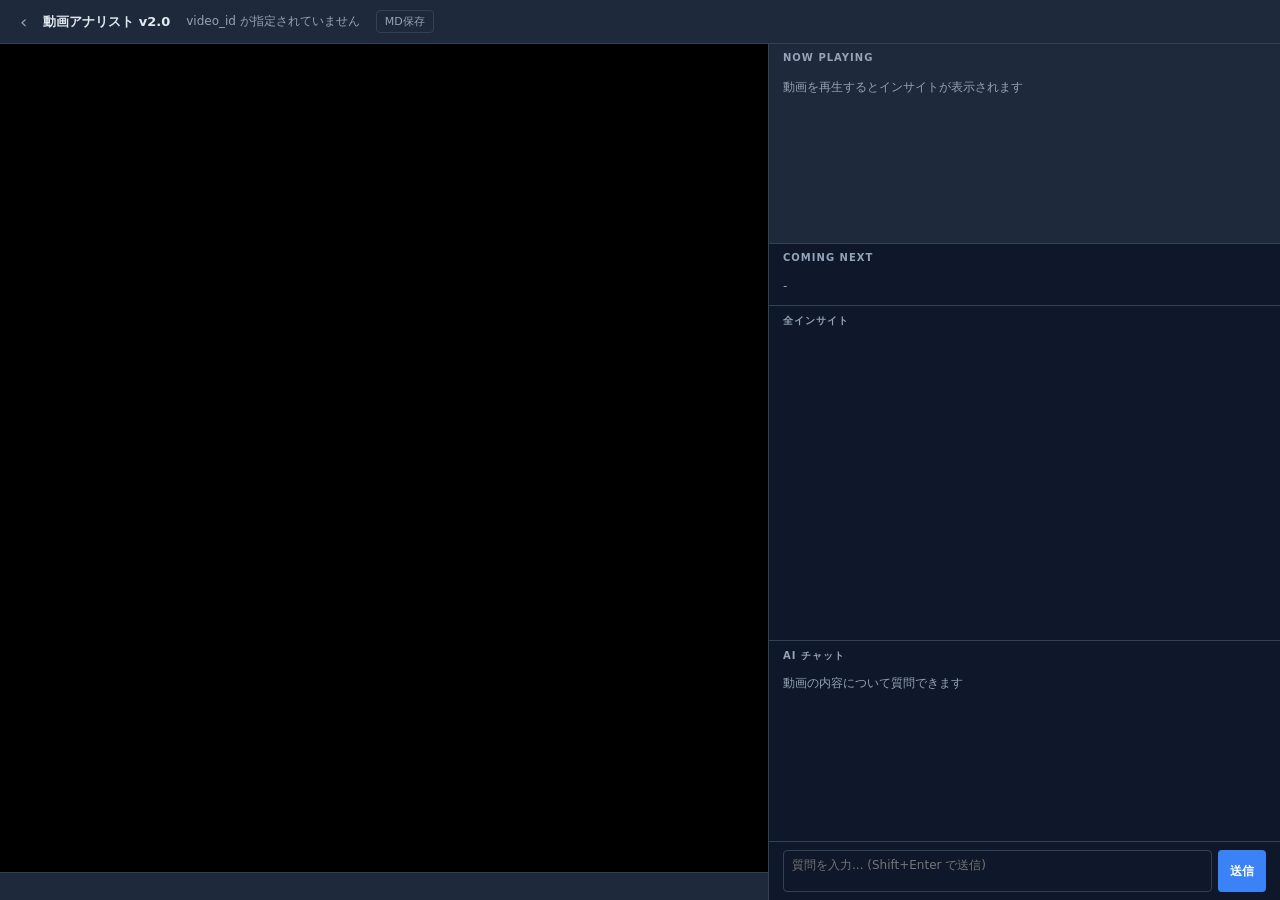
<file: static/player.html>
<!DOCTYPE html>
<html lang="ja">
<head>
  <meta charset="UTF-8">
  <meta name="viewport" content="width=device-width, initial-scale=1.0">
  <title>動画アナリスト</title>
  <link rel="stylesheet" href="/static/style.css">
</head>
<body>
  <header>
    <a href="/" style="color:var(--muted);text-decoration:none;font-size:18px;flex-shrink:0" title="一覧へ戻る">‹</a>
    <span class="app-title">動画アナリスト v2.0</span>
    <span id="summary-text" class="summary-text">読み込み中...</span>
    <a href="#" onclick="exportMd(event)"
       style="color:var(--muted);font-size:11px;text-decoration:none;flex-shrink:0;border:1px solid var(--border);padding:3px 8px;border-radius:4px;white-space:nowrap;">
      MD保存
    </a>
  </header>

  <div class="main">
    <!-- 左: 動画プレイヤー -->
    <div class="video-side">
      <div class="player-wrapper">
        <div id="player"></div>
      </div>
      <div class="marker-bar" id="marker-bar"></div>
    </div>

    <!-- 右: インサイトパネル -->
    <div class="insight-side">
      <div class="now-playing">
        <div class="section-label">NOW PLAYING</div>
        <div id="current-insight">
          <div class="placeholder">動画を再生するとインサイトが表示されます</div>
        </div>
      </div>

      <div class="coming-next">
        <div class="section-label">COMING NEXT</div>
        <div id="next-insight">
          <div class="placeholder">-</div>
        </div>
      </div>

      <div class="insight-list-wrapper">
        <div class="section-label">全インサイト</div>
        <div id="insight-list"></div>
      </div>

      <!-- Chat panel -->
      <div class="chat-panel">
        <div class="section-label">AI チャット</div>
        <div class="chat-messages" id="chat-messages">
          <div class="chat-placeholder">動画の内容について質問できます</div>
        </div>
        <div class="chat-input-row">
          <textarea class="chat-input" id="chat-input" rows="2"
                    placeholder="質問を入力... (Shift+Enter で送信)"></textarea>
          <button class="chat-send-btn" id="chat-send-btn" onclick="sendChat()">送信</button>
        </div>
      </div>
    </div>
  </div>

  <script src="/static/app.js"></script>
  <script src="https://www.youtube.com/iframe_api"></script>
</body>
</html>
</file>
<file: static/style.css>
*, *::before, *::after { box-sizing: border-box; margin: 0; padding: 0; }

:root {
  --bg:             #0f172a;
  --surface:        #1e293b;
  --border:         #334155;
  --text:           #e2e8f0;
  --muted:          #94a3b8;
  --fact:           #60a5fa;
  --interpretation: #34d399;
  --issue:          #fbbf24;
  --advice:         #a78bfa;
}

body {
  background: var(--bg);
  color: var(--text);
  font-family: 'Segoe UI', system-ui, sans-serif;
  height: 100vh;
  display: flex;
  flex-direction: column;
  overflow: hidden;
  font-size: 13px;
}

/* Header */
header {
  display: flex;
  align-items: center;
  gap: 16px;
  padding: 10px 20px;
  background: var(--surface);
  border-bottom: 1px solid var(--border);
  flex-shrink: 0;
}
.app-title { font-weight: 700; font-size: 13px; white-space: nowrap; }
.summary-text {
  color: var(--muted);
  font-size: 12px;
  overflow: hidden;
  text-overflow: ellipsis;
  white-space: nowrap;
}

/* Layout */
.main { display: flex; flex: 1; overflow: hidden; }

/* Video side */
.video-side {
  width: 60%;
  flex-shrink: 0;
  display: flex;
  flex-direction: column;
  background: #000;
}
.player-wrapper { flex: 1; position: relative; }
#player { position: absolute; inset: 0; width: 100%; height: 100%; }

/* Marker bar */
.marker-bar {
  height: 28px;
  background: var(--surface);
  border-top: 1px solid var(--border);
  position: relative;
  flex-shrink: 0;
}
.marker {
  position: absolute;
  top: 50%;
  transform: translate(-50%, -50%);
  width: 9px;
  height: 9px;
  border-radius: 50%;
  cursor: pointer;
  transition: transform 0.1s;
}
.marker:hover { transform: translate(-50%, -50%) scale(2); }
.marker-fact           { background: var(--fact); }
.marker-interpretation { background: var(--interpretation); }
.marker-issue          { background: var(--issue); }
.marker-advice         { background: var(--advice); }

/* Insight side */
.insight-side {
  width: 40%;
  display: flex;
  flex-direction: column;
  border-left: 1px solid var(--border);
  overflow: hidden;
}

.section-label {
  font-size: 10px;
  font-weight: 700;
  letter-spacing: 0.1em;
  text-transform: uppercase;
  color: var(--muted);
  padding: 8px 14px 4px;
}

.placeholder { padding: 12px 14px; color: var(--muted); font-size: 12px; }

/* Now Playing */
.now-playing {
  background: var(--surface);
  border-bottom: 1px solid var(--border);
  flex-shrink: 0;
  min-height: 200px;
}

/* Insight card */
.insight-card { padding: 10px 14px; }
.card-header {
  display: flex;
  align-items: center;
  gap: 8px;
  margin-bottom: 5px;
}
.badge {
  font-size: 10px;
  font-weight: 700;
  padding: 2px 6px;
  border-radius: 3px;
  text-transform: uppercase;
}
.badge-fact           { background: rgba(96,165,250,.18); color: var(--fact); }
.badge-interpretation { background: rgba(52,211,153,.18); color: var(--interpretation); }
.badge-issue          { background: rgba(251,191,36,.18);  color: var(--issue); }
.badge-advice         { background: rgba(167,139,250,.18); color: var(--advice); }

.card-time  { font-size: 11px; color: var(--muted); font-family: monospace; }
.card-title { font-weight: 600; margin-bottom: 4px; }
.card-body  { color: var(--muted); line-height: 1.5; font-size: 12px; }
.card-detail {
  font-size: 11px;
  color: var(--muted);
  margin-top: 4px;
  display: flex;
  gap: 6px;
  align-items: baseline;
}
.detail-label { color: var(--text); font-weight: 600; white-space: nowrap; }

/* Severity / priority badge */
.severity {
  font-size: 10px;
  padding: 1px 5px;
  border-radius: 2px;
  font-weight: 700;
}
.severity-high   { background: rgba(239,68,68,.2);    color: #f87171; }
.severity-medium { background: rgba(251,191,36,.2);   color: var(--issue); }
.severity-low    { background: rgba(52,211,153,.2);   color: var(--interpretation); }

/* Coming Next */
.coming-next { border-bottom: 1px solid var(--border); flex-shrink: 0; }
.next-row {
  display: flex;
  align-items: center;
  gap: 8px;
  padding: 6px 14px 10px;
  cursor: pointer;
  color: var(--muted);
  font-size: 12px;
}
.next-row:hover { background: rgba(255,255,255,.03); }

/* Insight list */
.insight-list-wrapper { flex: 1; overflow-y: auto; }
.list-item {
  display: flex;
  align-items: flex-start;
  gap: 10px;
  padding: 8px 14px;
  border-bottom: 1px solid rgba(51,65,85,.5);
  cursor: pointer;
  transition: background .1s;
  border-left: 2px solid transparent;
}
.list-item:hover  { background: rgba(255,255,255,.03); }
.list-item.active { background: rgba(255,255,255,.05); }
.list-item.active.type-fact           { border-left-color: var(--fact); }
.list-item.active.type-interpretation { border-left-color: var(--interpretation); }
.list-item.active.type-issue          { border-left-color: var(--issue); }
.list-item.active.type-advice         { border-left-color: var(--advice); }

.list-dot {
  width: 8px; height: 8px;
  border-radius: 50%;
  margin-top: 3px;
  flex-shrink: 0;
}
.list-content { flex: 1; overflow: hidden; }
.list-label {
  white-space: nowrap;
  overflow: hidden;
  text-overflow: ellipsis;
  font-size: 12px;
}
.list-time { font-size: 10px; color: var(--muted); font-family: monospace; }

/* Chat panel */
.chat-panel {
  display: flex;
  flex-direction: column;
  border-top: 1px solid var(--border);
  height: 260px;
  flex-shrink: 0;
}
.chat-messages {
  flex: 1;
  overflow-y: auto;
  padding: 8px 14px;
  display: flex;
  flex-direction: column;
  gap: 8px;
}
.chat-placeholder { font-size: 12px; color: var(--muted); }
.chat-msg {
  max-width: 88%;
  padding: 7px 10px;
  border-radius: 8px;
  font-size: 12px;
  line-height: 1.5;
  white-space: pre-wrap;
  word-break: break-word;
}
.chat-msg-user {
  align-self: flex-end;
  background: #1e3a5f;
  color: #93c5fd;
}
.chat-msg-ai {
  align-self: flex-start;
  background: var(--surface);
  color: var(--text);
  border: 1px solid var(--border);
}
.chat-input-row {
  display: flex;
  gap: 6px;
  padding: 8px 14px;
  border-top: 1px solid var(--border);
  flex-shrink: 0;
}
.chat-input {
  flex: 1;
  background: var(--bg);
  border: 1px solid var(--border);
  border-radius: 4px;
  padding: 6px 8px;
  color: var(--text);
  font-size: 12px;
  font-family: inherit;
  resize: none;
}
.chat-input:focus { outline: none; border-color: #60a5fa; }
.chat-send-btn {
  background: #3b82f6;
  color: #fff;
  border: none;
  border-radius: 4px;
  padding: 0 12px;
  font-size: 12px;
  font-weight: 600;
  cursor: pointer;
  flex-shrink: 0;
}
.chat-send-btn:hover { background: #2563eb; }
.chat-send-btn:disabled { background: var(--border); cursor: default; }
</file>
